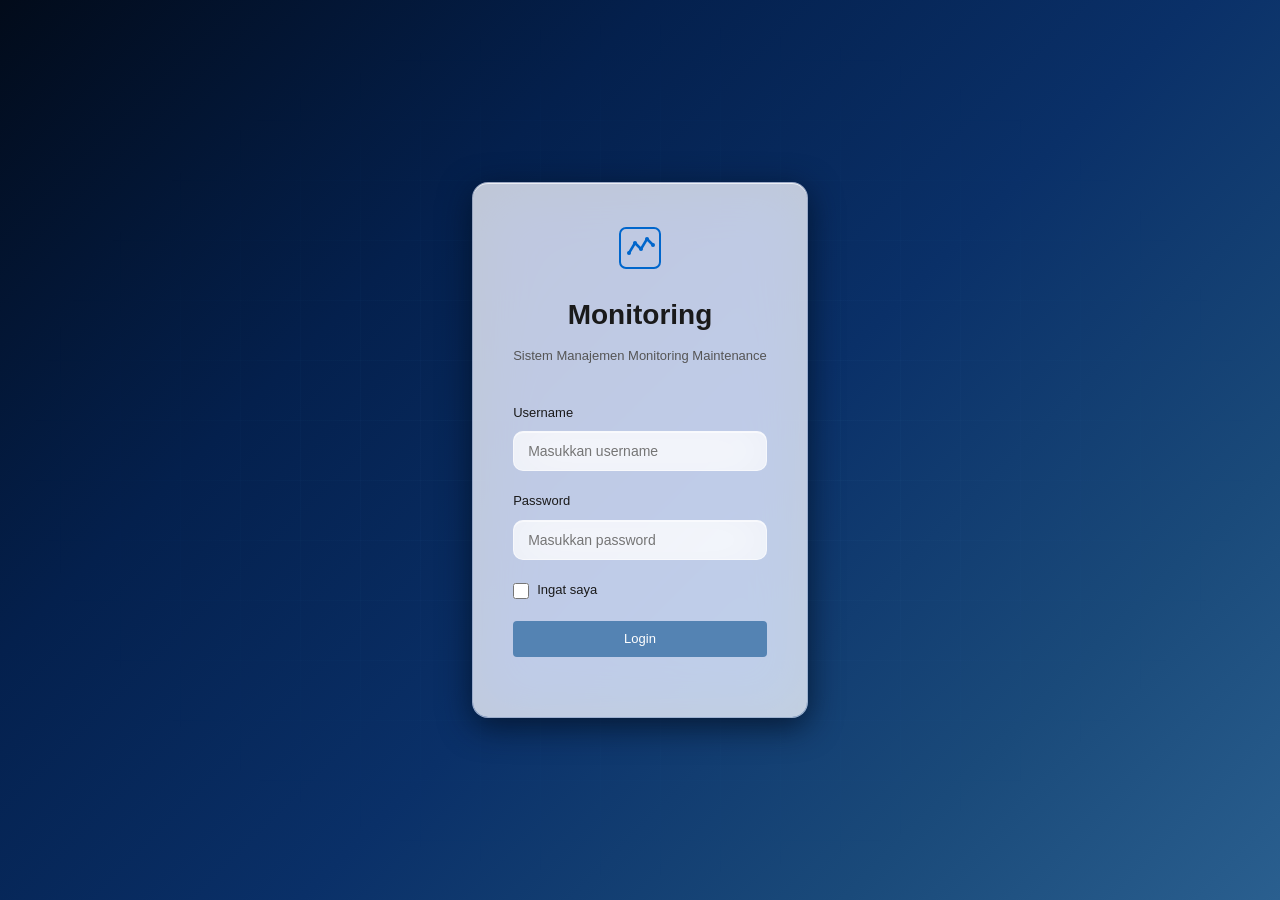
<file: index.html>
<!DOCTYPE html>
<html lang="id">
<head>
    <meta charset="UTF-8">
    <meta name="viewport" content="width=device-width, initial-scale=1.0">
    <title>Monitoring - Login</title>
    <link rel="stylesheet" href="styles.css">
</head>
<body class="login-page">
    <div class="login-background">
        <!-- Aurora blobs -->
        <div class="aurora aurora-1"></div>
        <div class="aurora aurora-2"></div>
        <div class="aurora aurora-3"></div>

        <!-- Floating geometric shapes - Left side -->
        <div class="geo geo-1"></div>
        <div class="geo geo-2"></div>
        <div class="geo geo-3"></div>
        <div class="geo geo-4"></div>
        <div class="geo geo-5"></div>
        <!-- Left extra -->
        <div class="geo geo-6"></div>
        <div class="geo geo-7"></div>
        <div class="geo geo-8"></div>
        <div class="geo geo-9"></div>
        <div class="geo geo-10"></div>
        <!-- Right side -->
        <div class="geo geo-11"></div>
        <div class="geo geo-12"></div>
        <div class="geo geo-13"></div>
        <div class="geo geo-14"></div>
        <div class="geo geo-15"></div>
        <div class="geo geo-16"></div>
        <div class="geo geo-17"></div>
        <div class="geo geo-18"></div>

        <!-- Grid overlay -->
        <div class="grid-overlay"></div>
    </div>

    <div class="login-container">
        <div class="login-box">
            <div class="login-header">
                <div class="logo">
                    <svg width="50" height="50" viewBox="0 0 50 50" fill="none" xmlns="http://www.w3.org/2000/svg">
                        <rect x="5" y="5" width="40" height="40" rx="6" stroke="#0066cc" stroke-width="2"/>
                        <polyline points="14,30 20,20 26,26 32,16 38,22" stroke="#0066cc" stroke-width="2.5" fill="none" stroke-linecap="round" stroke-linejoin="round"/>
                        <circle cx="14" cy="30" r="2" fill="#0066cc"/>
                        <circle cx="20" cy="20" r="2" fill="#0066cc"/>
                        <circle cx="26" cy="26" r="2" fill="#0066cc"/>
                        <circle cx="32" cy="16" r="2" fill="#0066cc"/>
                        <circle cx="38" cy="22" r="2" fill="#0066cc"/>
                    </svg>
                </div>
                <h1>Monitoring</h1>
                <p class="subtitle">Sistem Manajemen Monitoring Maintenance</p>
            </div>

            <form class="login-form">
                <div class="form-group">
                    <label for="username">Username</label>
                    <input type="text" id="username" name="username" placeholder="Masukkan username" required>
                </div>

                <div class="form-group">
                    <label for="password">Password</label>
                    <input type="password" id="password" name="password" placeholder="Masukkan password" required>
                </div>

                <div class="form-group checkbox">
                    <input type="checkbox" id="remember" name="remember">
                    <label for="remember">Ingat saya</label>
                </div>

                <button type="submit" class="btn btn-primary btn-block">Login</button>
            </form>
        </div>
    </div>

    <script src="script.js"></script>
</body>
</html>
</file>
<file: styles.css>
/* ==========================================
   Monitoring - Clean Inventory Management Style
   ========================================== */

* {
    margin: 0;
    padding: 0;
    box-sizing: border-box;
}

:root {
    /* Primary Colors - Blue Palette */
    --sidebar-bg: rgba(5, 38, 89, 0.5);
    --sidebar-hover: rgba(84, 131, 179, 0.6);
    --primary-accent: #5483B3;
    --secondary-accent: #7DA0CA;
    --warning-accent: #e74c3c;
    --info-accent: #C1E8FF;
    
    /* Text Colors */
    --text-dark: #1a1a1a;
    --text-gray: #555555;
    --text-light: #777777;
    --text-muted: #999999;
    
    /* Background Colors */
    --bg-primary: linear-gradient(135deg, #021024 0%, #052659 50%, #5483B3 100%);
    --bg-secondary: rgba(255, 255, 255, 0.55);
    --bg-tertiary: rgba(193, 232, 255, 0.45);
    
    /* Border & Shadows */
    --border-color: rgba(84, 131, 179, 0.3);
    --shadow-sm: 0 8px 32px 0 rgba(2, 16, 36, 0.37);
    --shadow-md: 0 8px 32px 0 rgba(2, 16, 36, 0.5);
    --shadow-lg: 0 8px 32px 0 rgba(2, 16, 36, 0.6);
    
    /* Status Colors */
    --success: #27ae60;
    --warning: #f39c12;
    --danger: #e74c3c;
    --info: #3498db;
    
    /* Glass Effect */
    --glass-blur: blur(20px);
}

html, body {
    height: 100%;
    font-family: -apple-system, BlinkMacSystemFont, 'Segoe UI', 'Roboto', 'Oxygen', 'Ubuntu', 'Cantarell', sans-serif;
    color: var(--text-dark);
    background: linear-gradient(135deg, #021024 0%, #052659 50%, #5483B3 100%);
    background-attachment: fixed;
    background-size: cover;
    line-height: 1.6;
    -webkit-font-smoothing: antialiased;
    -moz-osx-font-smoothing: grayscale;
}

html.is-zoomed,
html.is-zoomed body {
    overflow-x: auto;
}

/* ==========================================
   LOGIN PAGE
   ========================================== */

.login-page {
    display: flex;
    align-items: center;
    justify-content: center;
    min-height: 100vh;
    background: linear-gradient(135deg, #020b1a 0%, #04204d 30%, #0a3068 55%, #1a4a7a 80%, #2a5f8f 100%);
    position: relative;
    overflow: hidden;
}

.login-background {
    position: fixed;
    top: 0;
    left: 0;
    width: 100%;
    height: 100%;
    overflow: hidden;
    z-index: 0;
}

/* Aurora blobs - disabled for clean gradient */
.aurora {
    display: none;
}

/* Floating geometric shapes */
.geo {
    position: absolute;
    border: 1.5px solid rgba(140, 195, 245, 0.45);
    opacity: 0;
    animation: geoFloat 20s linear infinite;
}

.geo-1 {
    width: 30px;
    height: 30px;
    border-radius: 6px;
    top: 15%;
    left: 8%;
    animation-delay: 0s;
    animation-duration: 18s;
}

.geo-2 {
    width: 20px;
    height: 20px;
    border-radius: 50%;
    top: 40%;
    left: 3%;
    animation-delay: -4s;
    animation-duration: 22s;
}

.geo-3 {
    width: 14px;
    height: 14px;
    border-radius: 50%;
    top: 65%;
    left: 12%;
    animation-delay: -8s;
    animation-duration: 25s;
}

.geo-4 {
    width: 16px;
    height: 16px;
    border-radius: 50%;
    top: 80%;
    left: 6%;
    animation-delay: -12s;
    animation-duration: 20s;
}

.geo-5 {
    width: 24px;
    height: 24px;
    border-radius: 4px;
    top: 25%;
    left: 18%;
    transform: rotate(30deg);
    animation-delay: -2s;
    animation-duration: 16s;
}

.geo-6 {
    width: 10px;
    height: 10px;
    border-radius: 50%;
    top: 50%;
    left: 2%;
    animation-delay: -6s;
    animation-duration: 19s;
}

.geo-7 {
    width: 22px;
    height: 22px;
    border-radius: 5px;
    top: 8%;
    left: 5%;
    transform: rotate(15deg);
    animation-delay: -14s;
    animation-duration: 21s;
}

.geo-8 {
    width: 18px;
    height: 18px;
    border-radius: 50%;
    top: 90%;
    left: 15%;
    animation-delay: -1s;
    animation-duration: 17s;
}

.geo-9 {
    width: 12px;
    height: 12px;
    border-radius: 3px;
    top: 35%;
    left: 20%;
    transform: rotate(60deg);
    animation-delay: -10s;
    animation-duration: 23s;
}

.geo-10 {
    width: 26px;
    height: 26px;
    border-radius: 50%;
    top: 70%;
    left: 22%;
    animation-delay: -3s;
    animation-duration: 15s;
}

/* Right side particles */
.geo-11 {
    width: 28px;
    height: 28px;
    border-radius: 6px;
    top: 12%;
    right: 8%;
    left: auto;
    transform: rotate(45deg);
    animation-delay: -5s;
    animation-duration: 20s;
}

.geo-12 {
    width: 16px;
    height: 16px;
    border-radius: 50%;
    top: 35%;
    right: 4%;
    left: auto;
    animation-delay: -9s;
    animation-duration: 18s;
}

.geo-13 {
    width: 20px;
    height: 20px;
    border-radius: 4px;
    top: 55%;
    right: 12%;
    left: auto;
    transform: rotate(20deg);
    animation-delay: -7s;
    animation-duration: 24s;
}

.geo-14 {
    width: 12px;
    height: 12px;
    border-radius: 50%;
    top: 75%;
    right: 6%;
    left: auto;
    animation-delay: -11s;
    animation-duration: 19s;
}

.geo-15 {
    width: 32px;
    height: 32px;
    border-radius: 8px;
    top: 20%;
    right: 18%;
    left: auto;
    transform: rotate(35deg);
    animation-delay: 0s;
    animation-duration: 22s;
}

.geo-16 {
    width: 14px;
    height: 14px;
    border-radius: 50%;
    top: 88%;
    right: 10%;
    left: auto;
    animation-delay: -13s;
    animation-duration: 16s;
}

.geo-17 {
    width: 18px;
    height: 18px;
    border-radius: 3px;
    top: 45%;
    right: 20%;
    left: auto;
    transform: rotate(55deg);
    animation-delay: -6s;
    animation-duration: 21s;
}

.geo-18 {
    width: 24px;
    height: 24px;
    border-radius: 50%;
    top: 65%;
    right: 16%;
    left: auto;
    animation-delay: -2s;
    animation-duration: 17s;
}

@keyframes geoFloat {
    0% { opacity: 0; transform: translateY(30px) rotate(0deg); }
    10% { opacity: 0.7; }
    90% { opacity: 0.7; }
    100% { opacity: 0; transform: translateY(-30px) rotate(180deg); }
}

/* Subtle grid overlay */
.grid-overlay {
    position: absolute;
    inset: 0;
    background-image:
        linear-gradient(rgba(90, 160, 220, 0.04) 1px, transparent 1px),
        linear-gradient(90deg, rgba(90, 160, 220, 0.04) 1px, transparent 1px);
    background-size: 60px 60px;
    mask-image: radial-gradient(ellipse 70% 70% at 50% 50%, black 20%, transparent 70%);
    -webkit-mask-image: radial-gradient(ellipse 70% 70% at 50% 50%, black 20%, transparent 70%);
}

.login-container {
    position: relative;
    z-index: 1;
}

.login-box {
    background: rgba(255, 255, 255, 0.75);
    border-radius: 16px;
    box-shadow: 0 8px 32px 0 rgba(2, 16, 36, 0.8), inset 0 1px 0 rgba(255, 255, 255, 0.7);
    -webkit-backdrop-filter: blur(30px) saturate(200%);
    backdrop-filter: blur(30px) saturate(200%);
    -webkit-background-clip: padding-box;
    background-clip: padding-box;
    padding: 40px;
    width: 100%;
    max-width: 400px;
    border: 1.5px solid rgba(255, 255, 255, 0.6);
}

.login-header {
    text-align: center;
    margin-bottom: 36px;
}

.logo {
    margin-bottom: 20px;
    display: flex;
    justify-content: center;
}

.login-header h1 {
    color: var(--text-dark);
    font-size: 28px;
    font-weight: 600;
    margin-bottom: 8px;
}

.login-header .subtitle {
    color: var(--text-gray);
    font-size: 13px;
}

.login-form {
    margin-bottom: 20px;
}

.form-group {
    margin-bottom: 20px;
}

.form-group label {
    display: block;
    margin-bottom: 8px;
    font-weight: 500;
    color: var(--text-dark);
    font-size: 13px;
}

.form-group input[type="text"],
.form-group input[type="password"] {
    width: 100%;
    padding: 11px 14px;
    border: 1px solid rgba(255, 255, 255, 0.5);
    border-radius: 10px;
    font-size: 14px;
    transition: all 0.2s ease;
    background: rgba(255, 255, 255, 0.65);
    -webkit-backdrop-filter: blur(25px) saturate(180%);
    backdrop-filter: blur(25px) saturate(180%);
    box-shadow: inset 0 1px 0 rgba(255, 255, 255, 0.6);
}

.form-group input[type="text"]:focus,
.form-group input[type="password"]:focus {
    outline: none;
    border-color: var(--secondary-accent);
    box-shadow: 0 0 0 3px rgba(52, 152, 219, 0.1);
}

.form-group.checkbox {
    display: flex;
    align-items: center;
    margin-bottom: 20px;
}

.form-group.checkbox input[type="checkbox"] {
    width: 16px;
    height: 16px;
    margin-right: 8px;
    cursor: pointer;
}

.form-group.checkbox label {
    margin-bottom: 0;
    cursor: pointer;
    font-weight: 400;
}

.login-footer {
    text-align: center;
    color: var(--text-gray);
    font-size: 12px;
    margin-top: 16px;
}

.demo-users {
    background: var(--bg-tertiary);
    padding: 14px;
    border-radius: 4px;
    font-size: 12px;
    margin-top: 16px;
}

.demo-users h4 {
    margin-bottom: 8px;
    color: var(--text-dark);
    font-weight: 600;
}

.demo-users ul {
    list-style: none;
}

.demo-users li {
    margin-bottom: 4px;
    color: var(--text-gray);
}

/* ==========================================
   BUTTONS
   ========================================== */

.btn {
    display: inline-flex;
    align-items: center;
    justify-content: center;
    gap: 6px;
    padding: 10px 18px;
    border: none;
    border-radius: 4px;
    font-size: 13px;
    font-weight: 500;
    cursor: pointer;
    transition: all 0.2s ease;
    text-decoration: none;
    min-height: 36px;
}

.btn-primary {
    background: var(--primary-accent);
    color: white;
}

.btn-primary:hover {
    background: #229954;
    box-shadow: var(--shadow-md);
}

.btn-secondary {
    background: rgba(255, 255, 255, 0.55);
    color: var(--text-dark);
    border: 1px solid rgba(255, 255, 255, 0.5);
    -webkit-backdrop-filter: blur(20px) saturate(180%);
    backdrop-filter: blur(20px) saturate(180%);
}

.btn-secondary:hover {
    background: rgba(255, 255, 255, 0.75);
    border-color: rgba(255, 255, 255, 0.7);
}

.btn-block {
    width: 100%;
}

.btn-lg {
    padding: 12px 24px;
    font-size: 14px;
}

.btn-sm {
    padding: 8px 14px;
    font-size: 12px;
    min-height: 32px;
}

.btn-icon {
    width: 36px;
    height: 36px;
    padding: 0;
    border-radius: 10px;
    background: rgba(255, 255, 255, 0.35);
    color: white;
    font-size: 18px;
    border: 1px solid rgba(255, 255, 255, 0.5);
    display: flex;
    align-items: center;
    justify-content: center;
    cursor: pointer;
    transition: all 0.2s;
    -webkit-backdrop-filter: blur(20px) saturate(180%);
    backdrop-filter: blur(20px) saturate(180%);
    box-shadow: inset 0 1px 0 rgba(255, 255, 255, 0.4);
}

.btn-icon:hover {
    background: rgba(255, 255, 255, 0.4);
    border-color: rgba(255, 255, 255, 0.5);
}

.btn-icon-action {
    width: 32px;
    height: 32px;
    padding: 0;
    border: none;
    background: var(--bg-tertiary);
    color: var(--text-gray);
    border-radius: 4px;
    cursor: pointer;
    font-size: 14px;
    display: flex;
    align-items: center;
    justify-content: center;
    transition: all 0.2s ease;
    margin: 0 2px;
}

.btn-icon-action:hover {
    background: var(--secondary-accent);
    color: white;
}

/* Action buttons - Devices table */
.action-btns {
    display: flex;
    gap: 6px;
    flex-wrap: nowrap;
}

.btn-action {
    padding: 5px 12px;
    border: none;
    border-radius: 6px;
    font-size: 11px;
    font-weight: 600;
    cursor: pointer;
    transition: all 0.2s ease;
    white-space: nowrap;
}

.btn-action-detail {
    background: rgba(52, 152, 219, 0.12);
    color: var(--info);
    border: 1px solid rgba(52, 152, 219, 0.25);
}

.btn-action-detail:hover {
    background: var(--info);
    color: white;
}

.btn-action-qr {
    background: rgba(39, 174, 96, 0.12);
    color: var(--success);
    border: 1px solid rgba(39, 174, 96, 0.25);
}

.btn-action-qr:hover {
    background: var(--success);
    color: white;
}

.btn-action-edit {
    background: rgba(243, 156, 18, 0.12);
    color: var(--warning);
    border: 1px solid rgba(243, 156, 18, 0.25);
}

.btn-action-edit:hover {
    background: var(--warning);
    color: white;
}

.btn-icon-remove {
    width: 28px;
    height: 28px;
    padding: 0;
    border: none;
    background: rgba(231, 76, 60, 0.1);
    color: var(--danger);
    border-radius: 4px;
    cursor: pointer;
    font-size: 14px;
    display: flex;
    align-items: center;
    justify-content: center;
}

.btn-icon-remove:hover {
    background: rgba(231, 76, 60, 0.2);
}

.btn-logout {
    width: 100%;
    padding: 10px;
    background: rgba(231, 76, 60, 0.1);
    color: var(--danger);
    border: 1px solid rgba(231, 76, 60, 0.2);
    border-radius: 4px;
    cursor: pointer;
    font-size: 12px;
    font-weight: 500;
    transition: all 0.2s;
    margin-top: 12px;
}

.btn-logout:hover {
    background: rgba(231, 76, 60, 0.2);
}

.btn-link {
    background: none;
    border: none;
    color: var(--secondary-accent);
    cursor: pointer;
    text-decoration: underline;
    font-size: 12px;
    padding: 0;
}

.btn-link:hover {
    color: var(--info-accent);
}

/* Mobile Toggle - Base styling */
.mobile-toggle {
    display: none;
}

/* Desktop sidebar toggle button */
.sidebar-toggle-btn {
    display: flex;
    align-items: center;
    justify-content: center;
    width: 34px;
    height: 34px;
    background: rgba(255,255,255,0.12);
    border: 1px solid rgba(255,255,255,0.2);
    border-radius: 8px;
    cursor: pointer;
    color: #fff;
    transition: background 0.18s, transform 0.28s;
    flex-shrink: 0;
}
.sidebar-toggle-btn:hover {
    background: rgba(255,255,255,0.22);
}
.sidebar-toggle-btn svg {
    width: 18px;
    height: 18px;
    stroke: currentColor;
    transition: transform 0.28s ease;
}
.sidebar.collapsed ~ * .sidebar-toggle-btn svg,
.layout.sidebar-hidden .sidebar-toggle-btn svg {
    transform: scaleX(-1);
}

/* ==========================================
   LAYOUT
   ========================================== */

.layout {
    display: flex;
    height: 100vh;
    overflow: hidden;
}

.layout.is-zoomed {
    overflow: auto;
}

.sidebar {
    width: 260px;
    background: rgba(5, 38, 89, 0.65);
    color: white;
    display: flex;
    flex-direction: column;
    box-shadow: inset -1px 0 0 rgba(255, 255, 255, 0.2), 0 8px 32px 0 rgba(2, 16, 36, 0.8);
    overflow-y: auto;
    overflow-x: hidden;
    -webkit-backdrop-filter: blur(40px) saturate(180%);
    backdrop-filter: blur(40px) saturate(180%);
    border-right: 1.5px solid rgba(255, 255, 255, 0.3);
    background-clip: padding-box;
    transition: width 0.28s ease, border 0.28s ease, box-shadow 0.28s ease;
    flex-shrink: 0;
}

.sidebar.collapsed {
    width: 0;
    border-right: none;
    box-shadow: none;
    overflow: hidden;
}

.sidebar-header {
    padding: 24px 16px;
    border-bottom: 1px solid rgba(255, 255, 255, 0.1);
    display: flex;
    flex-direction: column;
    align-items: center;
    text-align: center;
}

.logo-mini {
    width: 44px;
    height: 44px;
    background: rgba(255, 255, 255, 0.1);
    border-radius: 6px;
    display: flex;
    align-items: center;
    justify-content: center;
    margin-bottom: 12px;
}

.sidebar-header h2 {
    font-size: 16px;
    font-weight: 600;
    margin-bottom: 0;
}

.sidebar-nav {
    flex: 1;
    padding: 12px 0;
}

.nav-item {
    display: flex;
    align-items: center;
    gap: 12px;
    padding: 12px 16px;
    color: rgba(255, 255, 255, 0.7);
    text-decoration: none;
    transition: all 0.2s ease;
    font-size: 13px;
    border-left: 3px solid transparent;
}

.nav-item:hover {
    background: var(--sidebar-hover);
    color: white;
}

.nav-item.active {
    background: var(--sidebar-hover);
    border-left-color: var(--primary-accent);
    color: white;
    font-weight: 600;
}

.nav-item .icon {
    font-size: 18px;
    min-width: 18px;
}

.nav-icon {
    width: 18px;
    height: 18px;
    min-width: 18px;
    stroke-linecap: round;
    stroke-linejoin: round;
}

.sidebar-footer {
    display: none;
}

.user-profile {
    display: flex;
    gap: 12px;
    margin-bottom: 12px;
}

.avatar {
    width: 40px;
    height: 40px;
    background: rgba(255, 255, 255, 0.2);
    border-radius: 50%;
    display: flex;
    align-items: center;
    justify-content: center;
    font-weight: 600;
    font-size: 16px;
    flex-shrink: 0;
}

.user-info p {
    margin: 2px 0;
    font-size: 12px;
}

.user-name {
    font-weight: 600;
    color: white;
}

.user-role {
    color: rgba(255, 255, 255, 0.7);
}

.main-content {
    flex: 1;
    min-width: 0;
    display: flex;
    flex-direction: column;
    overflow-y: auto;
    overflow-x: hidden;
}

.is-zoomed .main-content {
    overflow-x: auto;
}

.top-bar {
    background: rgba(255, 255, 255, 0.65);
    padding: 20px 32px;
    border-bottom: 1px solid rgba(255, 255, 255, 0.4);
    display: flex;
    justify-content: space-between;
    align-items: center;
    box-shadow: 0 4px 30px rgba(2, 16, 36, 0.5), inset 0 1px 0 rgba(255, 255, 255, 0.6);
    -webkit-backdrop-filter: blur(30px) saturate(180%);
    backdrop-filter: blur(30px) saturate(180%);
    background-clip: padding-box;
}

.header-left h1 {
    font-size: 24px;
    font-weight: 600;
    margin-bottom: 4px;
    color: var(--text-dark);
}

.breadcrumb {
    font-size: 12px;
    color: var(--text-gray);
}

.header-right {
    display: flex;
    align-items: center;
    gap: 12px;
}

/* Top-bar user profile */
.topbar-user {
    display: flex;
    align-items: center;
    gap: 10px;
    padding-left: 16px;
    border-left: 1px solid rgba(0, 0, 0, 0.1);
    margin-left: 4px;
}

.topbar-user .avatar {
    width: 36px;
    height: 36px;
    background: var(--primary-accent);
    color: white;
}

.topbar-user .user-info .user-name {
    color: var(--text-dark);
    font-size: 13px;
    font-weight: 600;
    line-height: 1.2;
}

.topbar-user .user-info .user-role {
    color: var(--text-gray);
    font-size: 11px;
    line-height: 1.2;
}

.topbar-user .btn-logout {
    padding: 6px 14px;
    font-size: 12px;
    background: rgba(231, 76, 60, 0.1);
    color: var(--danger);
    border: 1px solid rgba(231, 76, 60, 0.2);
    border-radius: 8px;
    cursor: pointer;
    transition: all 0.2s ease;
    white-space: nowrap;
}

.topbar-user .btn-logout:hover {
    background: var(--danger);
    color: white;
}

.search-box {
    padding: 10px 14px;
    border: 1px solid rgba(255, 255, 255, 0.5);
    border-radius: 10px;
    width: 240px;
    font-size: 13px;
    background: rgba(255, 255, 255, 0.65);
    transition: all 0.2s ease;
    -webkit-backdrop-filter: blur(25px) saturate(180%);
    backdrop-filter: blur(25px) saturate(180%);
    box-shadow: inset 0 1px 0 rgba(255, 255, 255, 0.6);
}

.search-box:focus {
    outline: none;
    border-color: var(--secondary-accent);
    box-shadow: 0 0 0 3px rgba(52, 152, 219, 0.1);
}

.content-wrapper {
    flex: 1;
    padding: 28px 32px;
    overflow-y: auto;
    overflow-x: hidden;
}

.is-zoomed .content-wrapper {
    overflow-x: auto;
}

/* ==========================================
   OVERVIEW CARDS
   ========================================== */

.stats-section {
    display: grid;
    grid-template-columns: repeat(auto-fit, minmax(200px, 1fr));
    gap: 20px;
    margin-bottom: 28px;
}

.stat-card {
    background: rgba(255, 255, 255, 0.85);
    border-radius: 12px;
    padding: 20px;
    box-shadow: 0 2px 16px 0 rgba(2, 16, 36, 0.1), inset 0 1px 0 rgba(255, 255, 255, 0.9);
    border: 1px solid rgba(84, 131, 179, 0.2);
    transition: all 0.2s ease;
    -webkit-backdrop-filter: blur(30px) saturate(180%);
    backdrop-filter: blur(30px) saturate(180%);
    background-clip: padding-box;
}

.stat-card:hover {
    background: rgba(255, 255, 255, 0.75);
    box-shadow: 0 8px 32px 0 rgba(2, 16, 36, 0.7), inset 0 1px 0 rgba(255, 255, 255, 0.7);
}

.stat-icon {
    width: 44px;
    height: 44px;
    border-radius: 6px;
    display: flex;
    align-items: center;
    justify-content: center;
    font-size: 22px;
    margin-bottom: 12px;
}

.stat-icon.success {
    background: rgba(39, 174, 96, 0.1);
}

.stat-icon.warning {
    background: rgba(243, 156, 18, 0.1);
}

.stat-icon.danger {
    background: rgba(231, 76, 60, 0.1);
}

.stat-icon.info {
    background: rgba(52, 152, 219, 0.1);
}

.stat-label {
    font-size: 12px;
    color: var(--text-gray);
    text-transform: uppercase;
    letter-spacing: 0.3px;
    font-weight: 600;
    margin-bottom: 6px;
}

.stat-value {
    font-size: 24px;
    font-weight: 600;
    color: var(--text-dark);
}

.stat-change {
    font-size: 11px;
    color: var(--text-gray);
    margin-top: 8px;
}

/* ==========================================
   CHARTS SECTION
   ========================================== */

.charts-section {
    display: grid;
    grid-template-columns: 1fr 2fr;
    gap: 20px;
    margin-bottom: 28px;
}

.charts-section.charts-equal {
    grid-template-columns: 1fr 1fr;
}

.charts-section.charts-equal .chart-container {
    grid-column: auto;
}

.charts-section.charts-equal .chart-wrapper {
    height: 350px;
}

.chart-container {
    background: rgba(255, 255, 255, 0.85);
    border-radius: 16px;
    padding: 20px;
    box-shadow: 0 2px 16px 0 rgba(2, 16, 36, 0.1), inset 0 1px 0 rgba(255, 255, 255, 0.9);
    border: 1px solid rgba(84, 131, 179, 0.2);
    -webkit-backdrop-filter: blur(20px) saturate(150%);
    backdrop-filter: blur(30px) saturate(180%);
    background-clip: padding-box;
    min-width: 0;
    overflow: hidden;
}

.chart-container.wide {
    grid-column: 1 / -1;
}

.chart-container h3 {
    font-size: 14px;
    font-weight: 600;
    color: var(--text-dark);
    margin-bottom: 20px;
}

.chart-header {
    display: flex;
    justify-content: space-between;
    align-items: center;
    margin-bottom: 20px;
    flex-wrap: wrap;
    gap: 10px;
}

.chart-header h3 {
    margin-bottom: 0;
    margin: 0;
}

/* Download button dropdown */
.chart-download {
    position: relative;
    margin-left: auto;
}
.btn-download {
    background: rgba(255,255,255,0.7);
    border: 1px solid #ddd;
    border-radius: 6px;
    padding: 4px 10px;
    cursor: pointer;
    font-size: 14px;
    line-height: 1;
    transition: background 0.2s;
}
.btn-download:hover {
    background: rgba(255,255,255,1);
    border-color: #bbb;
}
.dl-menu {
    display: none;
    position: absolute;
    right: 0;
    top: 100%;
    margin-top: 4px;
    background: #fff;
    border: 1px solid #ddd;
    border-radius: 8px;
    box-shadow: 0 4px 12px rgba(0,0,0,0.12);
    z-index: 50;
    min-width: 80px;
    overflow: hidden;
}
.dl-menu.show {
    display: block;
}
.dl-menu a {
    display: block;
    padding: 8px 16px;
    font-size: 13px;
    color: #333;
    cursor: pointer;
    text-decoration: none;
    transition: background 0.15s;
}
.dl-menu a:hover {
    background: #f0f4ff;
}

.chart-actions {
    display: flex;
    gap: 8px;
    flex-wrap: wrap;
}

.chart-wrapper {
    position: relative;
    height: 280px;
    width: 100%;
    min-width: 0;
    overflow: hidden;
}

.month-selector {
    display: grid;
    grid-template-columns: repeat(auto-fit, minmax(120px, 1fr));
    gap: 12px;
    margin-bottom: 20px;
}

.month-btn {
    padding: 12px 16px;
    background: rgba(255, 255, 255, 0.85);
    border: 1px solid rgba(84, 131, 179, 0.2);
    border-radius: 8px;
    cursor: pointer;
    font-weight: 600;
    color: var(--text-dark);
    transition: all 0.2s ease;
    font-size: 13px;
}

.month-btn:hover {
    background: #5483B3;
    color: white;
    transform: translateY(-2px);
    box-shadow: 0 4px 12px rgba(84, 131, 179, 0.3);
}



.year-selector {
    display: flex;
    flex-wrap: wrap;
    gap: 12px;
    margin-bottom: 20px;
    align-items: center;
}

.year-btn {
    padding: 12px 16px;
    background: rgba(255, 255, 255, 0.85);
    border: 1px solid rgba(84, 131, 179, 0.2);
    border-radius: 8px;
    cursor: pointer;
    font-weight: 600;
    color: var(--text-dark);
    transition: all 0.2s ease;
    font-size: 13px;
}

.year-btn:hover {
    background: #5483B3;
    color: white;
    transform: translateY(-2px);
    box-shadow: 0 4px 12px rgba(84, 131, 179, 0.3);
}

/* View Type Selector */
.view-type-selector {
    display: flex;
    flex-wrap: wrap;
    gap: 12px;
    margin-bottom: 20px;
    align-items: center;
}

.view-type-btn {
    padding: 12px 20px;
    background: rgba(255, 255, 255, 0.7);
    border: 2px solid rgba(84, 131, 179, 0.3);
    border-radius: 8px;
    cursor: pointer;
    font-weight: 600;
    color: var(--text-dark);
    transition: all 0.3s ease;
    font-size: 14px;
}

.view-type-btn:hover {
    background: rgba(84, 131, 179, 0.2);
    border-color: #5483B3;
}

.view-type-btn.active {
    background: #2196F3;
    color: white;
    border-color: #2196F3;
    box-shadow: 0 4px 12px rgba(33, 150, 243, 0.4);
}

/* ==========================================
   TABLE STYLES
   ========================================== */

.table-section {
    background: rgba(255, 255, 255, 0.85);
    border-radius: 16px;
    padding: 20px;
    box-shadow: 0 4px 16px 0 rgba(2, 16, 36, 0.1);
    border: 1px solid rgba(84, 131, 179, 0.2);
    -webkit-backdrop-filter: blur(20px) saturate(150%);
    backdrop-filter: blur(30px) saturate(180%);
    background-clip: padding-box;
    overflow: hidden;
}

.section-header {
    display: flex;
    justify-content: space-between;
    align-items: center;
    margin-bottom: 16px;
}

.section-header h3 {
    font-size: 14px;
    font-weight: 600;
    color: var(--text-dark);
}

.table-responsive {
    overflow-x: auto;
}

.data-table {
    width: 100%;
    border-collapse: collapse;
}

.data-table thead {
    background: rgba(248, 249, 250, 0.6);
}

.data-table th {
    padding: 12px 14px;
    text-align: left;
    font-weight: 600;
    font-size: 12px;
    color: var(--text-dark);
    border-bottom: 1px solid rgba(255, 255, 255, 0.2);
    text-transform: uppercase;
    letter-spacing: 0.3px;
}

.data-table td {
    padding: 14px;
    border-bottom: 1px solid rgba(255, 255, 255, 0.2);
    font-size: 13px;
    color: var(--text-dark);
}

.data-table tbody tr:hover {
    background: var(--bg-tertiary);
}

/* ==========================================
   HISTORY TABLE GRID
   ========================================== */

.history-tables-grid {
    display: grid;
    grid-template-columns: 1fr 1fr;
    gap: 20px;
}

.history-table-card .section-header {
    margin-bottom: 20px;
}

.section-header-left {
    display: flex;
    align-items: center;
    gap: 12px;
}

.section-icon {
    width: 40px;
    height: 40px;
    border-radius: 10px;
    display: flex;
    align-items: center;
    justify-content: center;
    font-size: 18px;
    flex-shrink: 0;
}

.section-subtitle {
    font-size: 12px;
    color: var(--text-gray);
    margin-top: 2px;
}

.styled-history-table th {
    text-align: center;
}

.styled-history-table th:first-child {
    text-align: left;
    width: 60px;
}

.styled-history-table td {
    text-align: center;
    font-variant-numeric: tabular-nums;
}

.styled-history-table td:first-child {
    text-align: left;
}

.diff-cell {
    font-weight: 600;
}

.diff-positive {
    color: #e67e22;
}

.diff-negative {
    color: #e74c3c;
}

.diff-zero {
    color: #27ae60;
}

.status-badge {
    display: inline-block;
    padding: 3px 10px;
    border-radius: 20px;
    font-size: 11px;
    font-weight: 600;
    letter-spacing: 0.2px;
}

.badge-match {
    background: rgba(39, 174, 96, 0.12);
    color: #27ae60;
}

.badge-over {
    background: rgba(230, 126, 34, 0.12);
    color: #e67e22;
}

.badge-under {
    background: rgba(231, 76, 60, 0.12);
    color: #e74c3c;
}

.table-summary-row {
    background: rgba(84, 131, 179, 0.08);
}

.table-summary-row td {
    border-top: 2px solid rgba(84, 131, 179, 0.2);
    border-bottom: none;
    padding-top: 12px;
    padding-bottom: 12px;
}

/* ==========================================
   BADGES
   ========================================== */

.badge {
    display: inline-block;
    padding: 5px 12px;
    border-radius: 4px;
    font-size: 11px;
    font-weight: 600;
    text-transform: uppercase;
    letter-spacing: 0.2px;
}

.badge-success {
    background: rgba(39, 174, 96, 0.1);
    color: var(--success);
}

.badge-warning {
    background: rgba(243, 156, 18, 0.1);
    color: var(--warning);
}

.badge-danger {
    background: rgba(231, 76, 60, 0.1);
    color: var(--danger);
}

.badge-info {
    background: rgba(52, 152, 219, 0.1);
    color: var(--info);
}

/* ==========================================
   HISTORY SMART COMPONENTS
   ========================================== */

/* Insight Banner */
.insight-banner {
    display: flex;
    align-items: center;
    gap: 12px;
    padding: 14px 20px;
    border-radius: 12px;
    font-size: 13.5px;
    line-height: 1.5;
    margin-bottom: 20px;
    border: 1.5px solid;
    box-shadow: 0 2px 12px rgba(0, 0, 0, 0.06);
    font-weight: 500;
}

.insight-banner .insight-icon {
    font-size: 20px;
    flex-shrink: 0;
}

.insight-over {
    background: #eafaf1;
    border-color: #a9dfbf;
    color: #1e8449;
}

.insight-under {
    background: #fdedec;
    border-color: #f5b7b1;
    color: #c0392b;
}

.insight-match {
    background: #ebf5fb;
    border-color: #aed6f1;
    color: #1565c0;
}

.insight-empty {
    background: #f4f6f7;
    border-color: #d5dbdb;
    color: #7f8c8d;
}

/* KPI Row */
.kpi-row {
    display: grid;
    grid-template-columns: repeat(4, 1fr);
    gap: 16px;
    margin-bottom: 24px;
}

.kpi-card {
    background: #ffffff;
    border-radius: 14px;
    padding: 22px;
    box-shadow: 0 4px 20px rgba(0, 0, 0, 0.12), 0 1px 4px rgba(0, 0, 0, 0.08);
    border: 1.5px solid rgba(84, 131, 179, 0.22);
    transition: box-shadow 0.2s, transform 0.2s;
}

.kpi-card:hover {
    box-shadow: 0 8px 32px rgba(0, 0, 0, 0.16);
    transform: translateY(-2px);
}

.kpi-primary {
    background: linear-gradient(135deg, #eef6ff, #e8f0fe);
    border-color: rgba(33, 150, 243, 0.35);
}

.kpi-header {
    display: flex;
    justify-content: space-between;
    align-items: center;
    margin-bottom: 10px;
}

.kpi-label {
    font-size: 12.5px;
    font-weight: 700;
    color: var(--text-dark);
    text-transform: uppercase;
    letter-spacing: 0.5px;
    opacity: 0.7;
}

.kpi-badge {
    font-size: 11px;
    padding: 3px 10px;
    border-radius: 20px;
    font-weight: 600;
}

.kpi-badge-green {
    background: rgba(39, 174, 96, 0.12);
    color: #27ae60;
}

.kpi-badge-orange {
    background: rgba(243, 156, 18, 0.12);
    color: #e67e22;
}

.kpi-badge-red {
    background: rgba(231, 76, 60, 0.12);
    color: #e74c3c;
}

.kpi-value {
    font-size: 30px;
    font-weight: 800;
    color: var(--text-dark);
    margin-bottom: 8px;
    font-variant-numeric: tabular-nums;
    letter-spacing: -0.5px;
}

.kpi-green { color: #27ae60; }
.kpi-red { color: #e74c3c; }

.kpi-trend {
    display: flex;
    align-items: center;
    gap: 10px;
}

.kpi-trend .kpi-value {
    font-size: 26px;
    margin-bottom: 0;
}

.kpi-progress {
    height: 8px;
    background: rgba(0, 0, 0, 0.08);
    border-radius: 8px;
    overflow: hidden;
    margin-bottom: 10px;
}

.kpi-progress-bar {
    height: 100%;
    border-radius: 6px;
    transition: width 0.6s ease;
}

.kpi-bar-green { background: linear-gradient(90deg, #27ae60, #2ecc71); }
.kpi-bar-orange { background: linear-gradient(90deg, #e67e22, #f39c12); }
.kpi-bar-red { background: linear-gradient(90deg, #c0392b, #e74c3c); }

.kpi-sub {
    font-size: 12.5px;
    color: var(--text-dark);
    opacity: 0.55;
    margin-top: 4px;
    font-weight: 500;
}

/* Chart Export Dropdown */
.chart-export-dropdown {
    position: relative;
    display: inline-block;
}

.btn-export-toggle {
    background: rgba(255, 255, 255, 0.75);
    border: 1px solid rgba(84, 131, 179, 0.2);
    border-radius: 8px;
    padding: 6px 14px;
    font-size: 12px;
    font-family: inherit;
    cursor: pointer;
    color: var(--text-gray);
    transition: all 0.2s;
    display: flex;
    align-items: center;
    gap: 6px;
}

.btn-export-toggle:hover {
    background: rgba(255, 255, 255, 0.95);
    border-color: var(--secondary-accent);
    color: var(--text-dark);
}

.export-menu {
    display: none;
    position: absolute;
    right: 0;
    top: calc(100% + 4px);
    background: rgba(255, 255, 255, 0.98);
    border-radius: 10px;
    box-shadow: 0 8px 30px rgba(0, 0, 0, 0.12);
    border: 1px solid rgba(84, 131, 179, 0.15);
    z-index: 100;
    min-width: 120px;
    overflow: hidden;
}

.export-menu.open {
    display: block;
}

.export-menu a {
    display: block;
    padding: 10px 16px;
    font-size: 13px;
    color: var(--text-dark);
    text-decoration: none;
    transition: background 0.15s;
    cursor: pointer;
}

.export-menu a:hover {
    background: rgba(84, 131, 179, 0.08);
}

/* Anomaly Bar */
.anomaly-bar {
    display: flex;
    align-items: center;
    gap: 10px;
    padding: 14px 20px;
    background: #fff5f5;
    border: 1.5px solid #f5c6cb;
    border-radius: 12px;
    margin-bottom: 20px;
    font-size: 13.5px;
    color: #a71d2a;
    box-shadow: 0 2px 12px rgba(231, 76, 60, 0.1);
}

.anomaly-icon {
    font-size: 18px;
    flex-shrink: 0;
}

.anomaly-text {
    flex: 1;
    line-height: 1.4;
}

/* Forecast Card */
.forecast-card {
    background: linear-gradient(135deg, #faf5ff, #f3ecff);
    border: 1.5px solid rgba(156, 39, 176, 0.25);
    border-radius: 14px;
    padding: 24px 28px;
    margin-bottom: 20px;
    box-shadow: 0 4px 20px rgba(103, 58, 183, 0.1), 0 1px 4px rgba(0, 0, 0, 0.06);
}

.forecast-header {
    display: flex;
    align-items: center;
    gap: 10px;
    font-size: 15px;
    font-weight: 700;
    color: #4a148c;
    margin-bottom: 18px;
    padding-bottom: 12px;
    border-bottom: 1.5px solid rgba(156, 39, 176, 0.15);
}

.forecast-body {
    display: flex;
    gap: 0;
    flex-wrap: wrap;
}

.forecast-item {
    display: flex;
    flex-direction: column;
    gap: 4px;
    flex: 1;
    min-width: 140px;
    padding: 8px 20px;
    border-right: 1.5px solid rgba(156, 39, 176, 0.15);
}

.forecast-item:first-child {
    padding-left: 0;
}

.forecast-item:last-child {
    border-right: none;
    padding-right: 0;
}

.forecast-label {
    font-size: 11.5px;
    color: #5e358b;
    text-transform: uppercase;
    letter-spacing: 0.4px;
    font-weight: 600;
}

.forecast-value {
    font-size: 24px;
    font-weight: 800;
    color: #6a1b9a;
    font-variant-numeric: tabular-nums;
    letter-spacing: -0.3px;
}

/* Charts equal sizing */
.charts-equal {
    display: grid;
    grid-template-columns: 1fr 1fr;
    gap: 20px;
}

.charts-equal .chart-section {
    margin-bottom: 0;
}

/* ==========================================
   FORM STYLES — MAINTENANCE (MODERN)
   ========================================== */

/* Step Indicator */
.form-steps {
    display: flex;
    align-items: center;
    gap: 0;
    margin-bottom: 28px;
    padding: 0 4px;
}
.step {
    display: flex;
    flex-direction: column;
    align-items: center;
    gap: 6px;
    flex-shrink: 0;
}
.step-circle {
    width: 40px;
    height: 40px;
    border-radius: 50%;
    background: rgba(255,255,255,0.5);
    border: 2px solid rgba(84,131,179,0.25);
    display: flex;
    align-items: center;
    justify-content: center;
    transition: all 0.3s;
}
.step-circle svg {
    width: 18px;
    height: 18px;
    stroke: #aaa;
    transition: stroke 0.3s;
}
.step span {
    font-size: 11px;
    color: #aaa;
    font-weight: 500;
    white-space: nowrap;
}
.step.active .step-circle {
    background: linear-gradient(135deg, #4facfe, #00f2fe);
    border-color: transparent;
    box-shadow: 0 4px 12px rgba(79,172,254,0.35);
}
.step.active .step-circle svg { stroke: #fff; }
.step.active span { color: var(--text-dark); }
.step-line {
    flex: 1;
    height: 2px;
    background: rgba(84,131,179,0.15);
    margin-bottom: 24px;
}

/* Form Card */
.form-card {
    background: rgba(255,255,255,0.85);
    border-radius: 20px;
    padding: 24px;
    box-shadow: 0 4px 20px rgba(2,16,36,0.08), inset 0 1px 0 rgba(255,255,255,0.9);
    border: 1px solid rgba(255,255,255,0.7);
    backdrop-filter: blur(20px) saturate(160%);
    -webkit-backdrop-filter: blur(20px) saturate(160%);
    margin-bottom: 16px;
}

/* Card Header */
.form-card-header {
    display: flex;
    align-items: center;
    gap: 14px;
    margin-bottom: 22px;
    padding-bottom: 18px;
    border-bottom: 1px solid rgba(0,0,0,0.06);
}
.form-card-icon {
    width: 44px;
    height: 44px;
    border-radius: 12px;
    display: flex;
    align-items: center;
    justify-content: center;
    flex-shrink: 0;
    box-shadow: 0 4px 12px rgba(0,0,0,0.15);
}
.form-card-icon svg {
    width: 22px;
    height: 22px;
    stroke: #fff;
}
.form-card-header h3 {
    margin: 0 0 3px 0;
    font-size: 15px;
    font-weight: 700;
    color: var(--text-dark);
}
.form-card-header p {
    margin: 0;
    font-size: 12px;
    color: var(--text-gray);
}

/* Input Field Group */
.input-field-group {
    margin-bottom: 18px;
}
.input-field-group:last-child { margin-bottom: 0; }
.input-field-group label {
    display: block;
    font-size: 12.5px;
    font-weight: 600;
    color: var(--text-dark);
    margin-bottom: 7px;
    letter-spacing: 0.01em;
}
.req { color: #e74c3c; margin-left: 2px; }

/* Input with icon */
.input-with-icon {
    position: relative;
}
.input-icon {
    position: absolute;
    left: 12px;
    top: 50%;
    transform: translateY(-50%);
    width: 15px;
    height: 15px;
    stroke: #aab;
    pointer-events: none;
    flex-shrink: 0;
}
.input-with-icon input,
.input-with-icon select {
    width: 100%;
    box-sizing: border-box;
    padding: 10px 12px 10px 36px;
    border: 1.5px solid rgba(200,210,230,0.7);
    border-radius: 12px;
    font-size: 13px;
    font-family: inherit;
    background: rgba(255,255,255,0.75);
    color: var(--text-dark);
    transition: border-color 0.2s, box-shadow 0.2s;
    backdrop-filter: blur(10px);
    -webkit-backdrop-filter: blur(10px);
    appearance: none;
    -webkit-appearance: none;
}
.input-with-icon select {
    background-image: url("data:image/svg+xml,%3Csvg xmlns='http://www.w3.org/2000/svg' width='12' height='12' viewBox='0 0 24 24' fill='none' stroke='%23aab' stroke-width='2'%3E%3Cpolyline points='6 9 12 15 18 9'/%3E%3C/svg%3E");
    background-repeat: no-repeat;
    background-position: right 12px center;
    padding-right: 32px;
}
.input-with-icon input:focus,
.input-with-icon select:focus {
    outline: none;
    border-color: #4facfe;
    box-shadow: 0 0 0 3px rgba(79,172,254,0.15);
    background: rgba(255,255,255,0.95);
}

.form-textarea {
    width: 100%;
    box-sizing: border-box;
    padding: 12px 14px;
    border: 1.5px solid rgba(200,210,230,0.7);
    border-radius: 12px;
    font-size: 13px;
    font-family: inherit;
    background: rgba(255,255,255,0.75);
    color: var(--text-dark);
    resize: vertical;
    min-height: 100px;
    transition: border-color 0.2s, box-shadow 0.2s;
}
.form-textarea:focus {
    outline: none;
    border-color: #4facfe;
    box-shadow: 0 0 0 3px rgba(79,172,254,0.15);
}

/* Two-column row */
.form-row-2 {
    display: grid;
    grid-template-columns: 1fr 1fr;
    gap: 16px;
}

/* Divider */
.input-divider {
    display: flex;
    align-items: center;
    gap: 12px;
    margin: 18px 0;
    color: var(--text-gray);
    font-size: 12px;
}
.input-divider::before,
.input-divider::after {
    content: '';
    flex: 1;
    height: 1px;
    background: rgba(0,0,0,0.08);
}

/* QR Scan zone */
.qr-scan-zone { display: flex; flex-direction: column; gap: 12px; }

.btn-qr-scan {
    display: flex;
    align-items: center;
    gap: 14px;
    width: 100%;
    padding: 14px 16px;
    background: linear-gradient(135deg, rgba(79,172,254,0.1), rgba(0,242,254,0.08));
    border: 1.5px dashed rgba(79,172,254,0.5);
    border-radius: 14px;
    cursor: pointer;
    transition: all 0.2s;
    text-align: left;
}
.btn-qr-scan:hover {
    background: linear-gradient(135deg, rgba(79,172,254,0.18), rgba(0,242,254,0.14));
    border-color: #4facfe;
}
.qr-icon-wrap {
    width: 44px;
    height: 44px;
    background: linear-gradient(135deg, #4facfe, #00f2fe);
    border-radius: 12px;
    display: flex;
    align-items: center;
    justify-content: center;
    flex-shrink: 0;
    box-shadow: 0 4px 10px rgba(79,172,254,0.35);
}
.qr-icon-wrap svg { width: 22px; height: 22px; stroke: #fff; }
.btn-qr-scan strong { display: block; font-size: 13px; color: var(--text-dark); }
.btn-qr-scan span { font-size: 11.5px; color: var(--text-gray); }
.btn-qr-arrow { margin-left: auto; }
.btn-qr-arrow svg { width: 16px; height: 16px; stroke: #aab; }

.qr-preview-card {
    display: flex;
    align-items: center;
    gap: 14px;
    padding: 12px 14px;
    background: rgba(39,174,96,0.06);
    border: 1px solid rgba(39,174,96,0.2);
    border-radius: 12px;
}
.qr-preview-card img {
    width: 60px;
    height: 60px;
    object-fit: cover;
    border-radius: 8px;
}
.qr-preview-info { display: flex; flex-direction: column; gap: 6px; }
.badge-success {
    font-size: 11px;
    font-weight: 600;
    color: #27ae60;
    background: rgba(39,174,96,0.12);
    padding: 2px 8px;
    border-radius: 20px;
    display: inline-block;
}
.btn-link-sm {
    font-size: 11px;
    color: var(--secondary-accent);
    background: none;
    border: none;
    cursor: pointer;
    padding: 0;
    text-decoration: underline;
}

/* Upload drop zone */
.upload-drop-zone {
    display: flex;
    flex-direction: column;
    align-items: center;
    justify-content: center;
    padding: 32px 20px;
    background: rgba(255,255,255,0.5);
    border: 2px dashed rgba(150,170,200,0.4);
    border-radius: 16px;
    cursor: pointer;
    transition: all 0.2s;
    position: relative;
}
.upload-drop-zone input[type="file"] {
    position: absolute;
    width: 0; height: 0; opacity: 0;
}
.upload-drop-zone:hover,
.upload-drop-zone.drag-over {
    border-color: #4facfe;
    background: rgba(79,172,254,0.07);
}
.upload-drop-content { text-align: center; pointer-events: none; }
.upload-drop-icon {
    width: 52px;
    height: 52px;
    background: linear-gradient(135deg, rgba(79,172,254,0.15), rgba(0,242,254,0.1));
    border-radius: 14px;
    display: flex; align-items: center; justify-content: center;
    margin: 0 auto 14px;
}
.upload-drop-icon svg { width: 26px; height: 26px; stroke: #4facfe; }
.upload-drop-content p { font-size: 13px; color: var(--text-dark); margin: 0 0 4px; }
.upload-drop-content strong { color: #4facfe; }
.upload-drop-content small { font-size: 11.5px; color: var(--text-gray); }

.photo-preview-modern {
    display: flex;
    align-items: center;
    justify-content: center;
    position: relative;
    margin-top: 12px;
}
.photo-preview-modern img {
    max-width: 100%;
    max-height: 220px;
    border-radius: 14px;
    object-fit: cover;
    box-shadow: 0 4px 16px rgba(0,0,0,0.12);
}
.btn-remove-photo {
    position: absolute;
    top: 8px;
    right: 8px;
    width: 30px;
    height: 30px;
    background: rgba(0,0,0,0.55);
    backdrop-filter: blur(6px);
    border: none;
    border-radius: 50%;
    cursor: pointer;
    display: flex; align-items: center; justify-content: center;
    transition: background 0.2s;
}
.btn-remove-photo:hover { background: #e74c3c; }
.btn-remove-photo svg { width: 14px; height: 14px; stroke: #fff; }

/* Parts List */
.parts-list {
    display: flex;
    flex-direction: column;
    gap: 10px;
    margin-bottom: 14px;
}
.part-item {
    display: grid;
    grid-template-columns: 1fr 90px 38px;
    gap: 10px;
    align-items: center;
}
.part-name,
.part-qty {
    padding: 10px 12px;
    border: 1.5px solid rgba(200,210,230,0.7);
    border-radius: 10px;
    font-size: 13px;
    font-family: inherit;
    background: rgba(255,255,255,0.75);
    color: var(--text-dark);
    box-sizing: border-box;
    width: 100%;
    transition: border-color 0.2s;
}
.part-name:focus, .part-qty:focus {
    outline: none;
    border-color: #4facfe;
    box-shadow: 0 0 0 3px rgba(79,172,254,0.15);
}
.part-item .input-with-icon input { width: 100%; }
.btn-icon-remove {
    width: 38px;
    height: 38px;
    background: rgba(231,76,60,0.08);
    border: 1px solid rgba(231,76,60,0.2);
    border-radius: 10px;
    cursor: pointer;
    display: flex; align-items: center; justify-content: center;
    transition: all 0.2s;
    flex-shrink: 0;
}
.btn-icon-remove:hover { background: #e74c3c; border-color: #e74c3c; }
.btn-icon-remove svg { width: 15px; height: 15px; stroke: #e74c3c; transition: stroke 0.2s; }
.btn-icon-remove:hover svg { stroke: #fff; }

.btn-add-part {
    display: flex;
    align-items: center;
    gap: 8px;
    padding: 9px 16px;
    background: rgba(79,172,254,0.08);
    border: 1.5px dashed rgba(79,172,254,0.4);
    border-radius: 10px;
    color: #4facfe;
    font-size: 13px;
    font-weight: 500;
    cursor: pointer;
    transition: all 0.2s;
    width: 100%;
    justify-content: center;
    font-family: inherit;
}
.btn-add-part:hover { background: rgba(79,172,254,0.14); border-color: #4facfe; }
.btn-add-part svg { width: 16px; height: 16px; stroke: #4facfe; }

/* Submit Area */
.form-submit-area {
    display: flex;
    justify-content: flex-end;
    gap: 12px;
    margin-top: 8px;
    padding-top: 4px;
}
.btn-form-primary {
    display: flex;
    align-items: center;
    gap: 8px;
    padding: 12px 26px;
    background: linear-gradient(135deg, #4facfe, #00c6fb);
    color: #fff;
    font-size: 14px;
    font-weight: 600;
    border: none;
    border-radius: 12px;
    cursor: pointer;
    box-shadow: 0 4px 14px rgba(79,172,254,0.4);
    transition: all 0.2s;
    font-family: inherit;
}
.btn-form-primary:hover { transform: translateY(-1px); box-shadow: 0 6px 18px rgba(79,172,254,0.5); }
.btn-form-primary svg { width: 16px; height: 16px; stroke: #fff; }
.btn-form-secondary {
    display: flex;
    align-items: center;
    gap: 8px;
    padding: 12px 20px;
    background: rgba(255,255,255,0.7);
    color: var(--text-dark);
    font-size: 13.5px;
    font-weight: 500;
    border: 1.5px solid rgba(200,210,230,0.8);
    border-radius: 12px;
    cursor: pointer;
    transition: all 0.2s;
    font-family: inherit;
}
.btn-form-secondary:hover { background: rgba(255,255,255,0.95); border-color: #bbb; }
.btn-form-secondary svg { width: 15px; height: 15px; stroke: currentColor; }

/* Success Banner */
.success-banner {
    display: flex;
    align-items: center;
    gap: 18px;
    padding: 24px 28px;
    background: rgba(39,174,96,0.08);
    border: 1.5px solid rgba(39,174,96,0.25);
    border-radius: 20px;
    backdrop-filter: blur(16px);
}
.success-icon {
    width: 52px;
    height: 52px;
    background: linear-gradient(135deg, #43e97b, #38f9d7);
    border-radius: 50%;
    display: flex; align-items: center; justify-content: center;
    flex-shrink: 0;
    box-shadow: 0 4px 14px rgba(67,233,123,0.4);
}
.success-icon svg { width: 24px; height: 24px; stroke: #fff; }
.success-banner strong { display: block; font-size: 15px; color: #27ae60; margin-bottom: 4px; }
.success-banner p { margin: 0; font-size: 13px; color: var(--text-gray); }

@media (max-width: 600px) {
    .form-row-2 { grid-template-columns: 1fr; }
    .form-steps { display: none; }
    .part-item { grid-template-columns: 1fr 70px 38px; }
    .form-submit-area { flex-direction: column-reverse; }
    .btn-form-primary, .btn-form-secondary { width: 100%; justify-content: center; }
}

/* ==========================================
/* ==========================================
   FILTER SECTION
   ========================================== */

.maintenance-form {
    display: flex;
    flex-direction: column;
    gap: 0;
    max-width: 100%;
}

input[type="datetime-local"],
input[type="date"],
input[type="time"] {
    -webkit-appearance: none;
    appearance: none;
    max-width: 100%;
    min-width: 0;
    width: 100% !important;
    box-sizing: border-box !important;
    line-height: 1.4;
}


/* ==========================================
   FILTER SECTION
   ========================================== */

.filter-section {
    background: rgba(255, 255, 255, 0.65);
    border-radius: 14px;
    padding: 16px;
    display: flex;
    gap: 12px;
    margin-bottom: 20px;
    border: 1px solid rgba(255, 255, 255, 0.5);
    flex-wrap: wrap;
    align-items: flex-end;
    -webkit-backdrop-filter: blur(30px) saturate(180%);
    backdrop-filter: blur(30px) saturate(180%);
    background-clip: padding-box;
}

.filter-group {
    flex: 1;
    min-width: 160px;
}

.filter-group label {
    display: block;
    margin-bottom: 6px;
    font-size: 11px;
    font-weight: 600;
    color: var(--text-gray);
    text-transform: uppercase;
    letter-spacing: 0.2px;
}

.filter-group input,
.filter-group select {
    width: 100%;
    padding: 9px 11px;
    border: 1px solid rgba(255, 255, 255, 0.5);
    border-radius: 10px;
    font-size: 12px;
    background: rgba(255, 255, 255, 0.65);
    -webkit-backdrop-filter: blur(25px) saturate(180%);
    backdrop-filter: blur(25px) saturate(180%);
    box-shadow: inset 0 1px 0 rgba(255, 255, 255, 0.6);
    box-sizing: border-box;
    height: 36px;
}

/* ==========================================
   MODALS
   ========================================== */

.modal {
    display: none;
    position: fixed;
    top: 0;
    left: 0;
    width: 100%;
    height: 100%;
    background: rgba(0, 0, 0, 0.5);
    align-items: center;
    justify-content: center;
    z-index: 1000;
    padding: 20px;
}

.modal.open {
    display: flex;
}

.modal-content {
    background: rgba(255, 255, 255, 0.85);
    border-radius: 20px;
    max-width: 500px;
    width: 100%;
    max-height: 90vh;
    overflow-y: auto;
    box-shadow: 0 8px 32px 0 rgba(2, 16, 36, 0.3), inset 0 1px 0 rgba(255, 255, 255, 0.9);
    animation: slideUp 0.3s ease-out;
    -webkit-backdrop-filter: blur(40px) saturate(200%);
    backdrop-filter: blur(40px) saturate(200%);
    border: 1.5px solid rgba(255, 255, 255, 0.6);
    background-clip: padding-box;
}

.modal-lg .modal-content {
    max-width: 700px;
}

@keyframes slideUp {
    from {
        opacity: 0;
        transform: translateY(20px);
    }
    to {
        opacity: 1;
        transform: translateY(0);
    }
}

.modal-close {
    position: absolute;
    top: 16px;
    right: 16px;
    width: 28px;
    height: 28px;
    background: none;
    border: none;
    font-size: 20px;
    color: var(--text-gray);
    cursor: pointer;
    display: flex;
    align-items: center;
    justify-content: center;
}

.modal-close:hover {
    color: var(--text-dark);
}

.modal-content h2 {
    padding: 20px;
    border-bottom: 1px solid rgba(255, 255, 255, 0.2);
    font-size: 16px;
    font-weight: 600;
    color: var(--text-dark);
}

.modal-content > form,
.modal-content > .detail-view {
    padding: 20px;
}

.modal-actions {
    display: flex;
    justify-content: flex-end;
    gap: 10px;
    padding: 16px 20px;
    border-top: 1px solid rgba(255, 255, 255, 0.2);
}

/* ==========================================
/* ==========================================
   TROUBLESHOOT — MODERN REDESIGN
   ========================================== */

/* Summary Stats Row */
.ts-stats-row {
    display: grid;
    grid-template-columns: repeat(4, 1fr);
    gap: 14px;
    margin-bottom: 20px;
}
.ts-stat-card {
    display: flex;
    align-items: center;
    gap: 14px;
    background: rgba(255,255,255,0.82);
    border-radius: 16px;
    padding: 16px 18px;
    border: 1px solid rgba(255,255,255,0.7);
    box-shadow: 0 2px 12px rgba(2,16,36,0.07);
    backdrop-filter: blur(16px);
    -webkit-backdrop-filter: blur(16px);
}
.ts-stat-icon {
    width: 42px;
    height: 42px;
    border-radius: 12px;
    display: flex;
    align-items: center;
    justify-content: center;
    flex-shrink: 0;
    box-shadow: 0 4px 10px rgba(0,0,0,0.15);
}
.ts-stat-icon svg { width: 20px; height: 20px; stroke: #fff; }
.ts-stat-card p { margin: 0 0 2px; font-size: 11.5px; color: var(--text-gray); font-weight: 500; }
.ts-stat-card h3 { margin: 0; font-size: 22px; font-weight: 700; color: var(--text-dark); }

/* Filter Bar */
.ts-filter-bar {
    display: flex;
    gap: 12px;
    align-items: center;
    flex-wrap: nowrap;
    background: rgba(255,255,255,0.82);
    border-radius: 16px;
    padding: 14px 18px;
    border: 1px solid rgba(255,255,255,0.7);
    box-shadow: 0 2px 12px rgba(2,16,36,0.07);
    backdrop-filter: blur(16px);
    -webkit-backdrop-filter: blur(16px);
    margin-bottom: 20px;
}
.ts-search-wrap {
    position: relative;
    flex: 1;
    min-width: 200px;
}
.ts-search-wrap svg {
    position: absolute;
    left: 12px;
    top: 50%;
    transform: translateY(-50%);
    width: 15px;
    height: 15px;
    stroke: #aab;
    pointer-events: none;
}
.ts-search-wrap input {
    width: 100%;
    box-sizing: border-box;
    padding: 9px 12px 9px 36px;
    border: 1.5px solid rgba(200,210,230,0.7);
    border-radius: 10px;
    font-size: 13px;
    font-family: inherit;
    background: rgba(255,255,255,0.8);
    color: var(--text-dark);
    transition: border-color 0.2s, box-shadow 0.2s;
}
.ts-search-wrap input:focus {
    outline: none;
    border-color: #4facfe;
    box-shadow: 0 0 0 3px rgba(79,172,254,0.14);
}
.ts-filter-selects {
    display: flex;
    gap: 10px;
    align-items: center;
    flex-wrap: nowrap;
    flex-shrink: 0;
}
.ts-filter-selects select,
.ts-filter-selects input[type="date"] {
    padding: 9px 30px 9px 12px;
    border: 1.5px solid rgba(200,210,230,0.7);
    border-radius: 10px;
    font-size: 13px;
    font-family: inherit;
    background: rgba(255,255,255,0.8);
    color: var(--text-dark);
    appearance: none;
    -webkit-appearance: none;
    background-image: url("data:image/svg+xml,%3Csvg xmlns='http://www.w3.org/2000/svg' width='12' height='12' viewBox='0 0 24 24' fill='none' stroke='%23aab' stroke-width='2'%3E%3Cpolyline points='6 9 12 15 18 9'/%3E%3C/svg%3E");
    background-repeat: no-repeat;
    background-position: right 10px center;
    cursor: pointer;
    transition: border-color 0.2s;
}
.ts-filter-selects input[type="date"] {
    padding-right: 12px;
    background-image: none;
}
.ts-filter-selects select:focus,
.ts-filter-selects input[type="date"]:focus {
    outline: none;
    border-color: #4facfe;
}
.ts-btn-reset {
    display: flex;
    align-items: center;
    gap: 6px;
    padding: 9px 16px;
    background: rgba(255,255,255,0.7);
    border: 1.5px solid rgba(200,210,230,0.8);
    border-radius: 10px;
    font-size: 13px;
    font-family: inherit;
    color: var(--text-dark);
    cursor: pointer;
    transition: all 0.2s;
    white-space: nowrap;
}
.ts-btn-reset:hover { background: #fff; border-color: #bbb; }
.ts-btn-reset svg { width: 14px; height: 14px; stroke: currentColor; }

/* Timeline */
.ts-timeline {
    display: flex;
    flex-direction: column;
    gap: 14px;
}

/* Card */
.ts-card {
    display: flex;
    background: rgba(255,255,255,0.88);
    border-radius: 18px;
    border: 1px solid rgba(255,255,255,0.7);
    box-shadow: 0 2px 14px rgba(2,16,36,0.08);
    backdrop-filter: blur(20px);
    -webkit-backdrop-filter: blur(20px);
    overflow: hidden;
    transition: box-shadow 0.2s, transform 0.2s;
}
.ts-card:hover {
    box-shadow: 0 6px 24px rgba(2,16,36,0.13);
    transform: translateY(-1px);
}
.ts-card-accent {
    width: 5px;
    flex-shrink: 0;
    border-radius: 0;
}
.ts-card-accent.resolved { background: linear-gradient(180deg, #43e97b, #38f9d7); }
.ts-card-accent.pending  { background: linear-gradient(180deg, #f6d365, #fda085); }
.ts-card-accent.escalated{ background: linear-gradient(180deg, #f093fb, #f5576c); }

.ts-card-inner {
    flex: 1;
    padding: 18px 20px;
    min-width: 0;
}

/* Card Top */
.ts-card-top {
    display: flex;
    align-items: flex-start;
    justify-content: space-between;
    gap: 12px;
    margin-bottom: 14px;
}
.ts-left {
    display: flex;
    flex-direction: column;
    gap: 6px;
}
.ts-left h4 {
    margin: 0;
    font-size: 15px;
    font-weight: 700;
    color: var(--text-dark);
    line-height: 1.3;
}

/* Status Badge */
.ts-badge {
    display: inline-flex;
    align-items: center;
    gap: 5px;
    padding: 4px 10px;
    border-radius: 20px;
    font-size: 11.5px;
    font-weight: 600;
    width: fit-content;
}
.ts-badge svg { width: 12px; height: 12px; }
.ts-badge.resolved  { background: rgba(67,233,123,0.12); color: #1a9e4e; }
.ts-badge.resolved svg { stroke: #1a9e4e; }
.ts-badge.pending   { background: rgba(253,160,85,0.12); color: #c0692a; }
.ts-badge.pending svg { stroke: #c0692a; }
.ts-badge.escalated { background: rgba(245,87,108,0.12); color: #c0182a; }
.ts-badge.escalated svg { stroke: #c0182a; }

/* Device Chip */
.ts-device-chip {
    display: inline-flex;
    align-items: center;
    gap: 4px;
    font-size: 12px;
    color: var(--text-gray);
    background: rgba(84,131,179,0.07);
    border: 1px solid rgba(84,131,179,0.15);
    border-radius: 20px;
    padding: 3px 10px;
    width: fit-content;
}

/* Detail Button */
.ts-card-actions { flex-shrink: 0; }
.ts-btn-detail {
    display: flex;
    align-items: center;
    gap: 6px;
    padding: 8px 14px;
    background: rgba(79,172,254,0.08);
    border: 1.5px solid rgba(79,172,254,0.25);
    border-radius: 10px;
    color: #2286d4;
    font-size: 12.5px;
    font-weight: 500;
    cursor: pointer;
    transition: all 0.2s;
    font-family: inherit;
    white-space: nowrap;
}
.ts-btn-detail:hover { background: rgba(79,172,254,0.18); border-color: #4facfe; }
.ts-btn-detail svg { width: 14px; height: 14px; stroke: #4facfe; }

/* Card Body */
.ts-card-body {
    display: flex;
    flex-direction: column;
    gap: 8px;
    margin-bottom: 14px;
}
.ts-detail-row {
    display: flex;
    gap: 10px;
    align-items: baseline;
}
.ts-detail-label {
    font-size: 11px;
    font-weight: 700;
    color: var(--text-light);
    text-transform: uppercase;
    letter-spacing: 0.4px;
    white-space: nowrap;
    min-width: 90px;
    flex-shrink: 0;
}
.ts-detail-value {
    font-size: 13px;
    color: var(--text-dark);
    line-height: 1.5;
}

/* Card Footer */
.ts-card-footer {
    display: flex;
    gap: 18px;
    flex-wrap: wrap;
    padding-top: 12px;
    border-top: 1px solid rgba(0,0,0,0.06);
}
.ts-meta-item {
    display: flex;
    align-items: center;
    gap: 5px;
    font-size: 12px;
    color: var(--text-light);
}
.ts-meta-item svg { width: 13px; height: 13px; stroke: currentColor; opacity: 0.6; flex-shrink: 0; }

/* Modal */
.ts-modal {
    position: fixed;
    inset: 0;
    display: flex;
    align-items: center;
    justify-content: center;
    z-index: 2000;
    padding: 20px;
}
.ts-modal-backdrop {
    position: absolute;
    inset: 0;
    background: rgba(10,20,40,0.45);
    backdrop-filter: blur(4px);
    -webkit-backdrop-filter: blur(4px);
}
.ts-modal-box {
    position: relative;
    background: rgba(255,255,255,0.96);
    border-radius: 22px;
    box-shadow: 0 20px 60px rgba(2,16,36,0.25);
    max-width: 580px;
    width: 100%;
    max-height: 85vh;
    overflow-y: auto;
    z-index: 1;
    border: 1px solid rgba(255,255,255,0.8);
}
.ts-modal-header {
    display: flex;
    align-items: center;
    gap: 12px;
    padding: 20px 24px 16px;
    border-bottom: 1px solid rgba(0,0,0,0.07);
    position: sticky;
    top: 0;
    background: rgba(255,255,255,0.96);
    backdrop-filter: blur(10px);
    border-radius: 22px 22px 0 0;
}
.ts-modal-title-icon {
    width: 36px;
    height: 36px;
    background: linear-gradient(135deg,#667eea,#764ba2);
    border-radius: 10px;
    display: flex; align-items: center; justify-content: center;
    flex-shrink: 0;
}
.ts-modal-title-icon svg { width: 18px; height: 18px; stroke: #fff; }
.ts-modal-header h2 { margin: 0; font-size: 16px; font-weight: 700; color: var(--text-dark); flex: 1; }
.ts-modal-close {
    width: 32px;
    height: 32px;
    background: rgba(0,0,0,0.06);
    border: none;
    border-radius: 8px;
    cursor: pointer;
    display: flex; align-items: center; justify-content: center;
    transition: background 0.2s;
    flex-shrink: 0;
}
.ts-modal-close:hover { background: rgba(231,76,60,0.12); }
.ts-modal-close svg { width: 15px; height: 15px; stroke: #555; }
.ts-modal-body {
    padding: 20px 24px 24px;
}
.ts-modal-detail-header {
    display: flex;
    flex-direction: column;
    gap: 6px;
    margin-bottom: 18px;
    padding-bottom: 14px;
    border-bottom: 1px solid rgba(0,0,0,0.06);
}
.ts-modal-detail-header h3 { margin: 0; font-size: 16px; font-weight: 700; color: var(--text-dark); }
.ts-modal-detail-body { margin-bottom: 16px; }
.ts-modal-detail-footer {
    display: flex;
    gap: 16px;
    flex-wrap: wrap;
    padding-top: 14px;
    border-top: 1px solid rgba(0,0,0,0.06);
}

@media (max-width: 768px) {
    .ts-stats-row { grid-template-columns: repeat(2, 1fr); }
    .ts-detail-label { min-width: 72px; }
}
@media (max-width: 480px) {
    .ts-stats-row { grid-template-columns: repeat(2, 1fr); }
    .ts-filter-bar { flex-direction: column; align-items: stretch; }
    .ts-search-wrap { min-width: 0; }
    .ts-filter-selects { flex-direction: column; }
    .ts-card-top { flex-direction: column; gap: 10px; }
}

/* ==========================================
   RESPONSIVE - TABLET (768px)
   ========================================== */

@media (max-width: 768px) {
    html, body {
        overflow-x: hidden;
    }

    .mobile-toggle {
        display: flex !important;
        align-items: center;
        justify-content: center;
        background: rgba(255, 255, 255, 0.35);
        border: 1px solid rgba(255, 255, 255, 0.5);
        -webkit-backdrop-filter: blur(20px);
        backdrop-filter: blur(20px);
        color: white;
        font-size: 24px;
        width: 40px;
        height: 40px;
        border-radius: 8px;
        cursor: pointer;
        transition: all 0.2s ease;
        margin-right: auto;
        padding: 0;
        flex-shrink: 0;
        z-index: 1000;
    }

    .mobile-toggle:hover {
        background: rgba(255, 255, 255, 0.5);
    }

    .mobile-toggle:active {
        transform: scale(0.95);
    }

    .sidebar {
        position: fixed;
        left: -260px;
        top: 0;
        height: 100%;
        z-index: 999;
        transition: left 0.3s ease;
    }

    .sidebar.open {
        left: 0;
    }

    .sidebar-overlay {
        display: none;
        position: fixed;
        top: 0;
        left: 0;
        width: 100%;
        height: 100%;
        background: rgba(0, 0, 0, 0.5);
        z-index: 998;
    }

    .sidebar-overlay.open {
        display: block;
    }

    .layout {
        flex-direction: column;
    }

    .main-content {
        width: 100%;
    }

    .stats-section {
        grid-template-columns: repeat(2, 1fr);
        gap: 16px;
    }

    .top-bar {
        padding: 12px 16px;
        display: flex;
        align-items: center;
        justify-content: space-between;
        gap: 8px;
        flex-wrap: nowrap;
    }

    .header-left {
        flex: 1;
        min-width: 0;
    }

    .header-left h1 {
        font-size: 18px;
        margin-bottom: 0;
    }

    .header-right {
        display: flex;
        gap: 8px;
        align-items: center;
        flex-shrink: 0;
    }

    .topbar-user .user-info {
        display: none;
    }

    .topbar-user {
        gap: 6px;
        padding-left: 10px;
        border-left: none;
        margin-left: 0;
    }

    .topbar-user .avatar {
        width: 32px;
        height: 32px;
    }

    .topbar-user .btn-logout {
        padding: 5px 10px;
        font-size: 11px;
    }

    .search-box {
        width: 100%;
        font-size: 13px;
    }

    .content-wrapper {
        padding: 18px;
    }

    .charts-section {
        grid-template-columns: 1fr;
    }

    .charts-section.charts-equal {
        grid-template-columns: 1fr;
    }

    .charts-section.charts-equal .chart-wrapper {
        height: 280px;
    }

    .table-responsive {
        overflow-x: auto;
        -webkit-overflow-scrolling: touch;
    }

    .data-table {
        font-size: 12px;
    }

    .data-table th,
    .data-table td {
        padding: 10px 12px;
    }

    .modal-content {
        max-width: 90%;
    }

    .form-row {
        grid-template-columns: 1fr;
    }

    .history-tables-grid {
        grid-template-columns: 1fr;
    }

    .kpi-row {
        grid-template-columns: 1fr 1fr;
        gap: 12px;
    }

    .charts-equal {
        grid-template-columns: 1fr;
    }

    .forecast-body {
        gap: 0;
    }

    .forecast-item {
        min-width: 120px;
    }
}

/* ==========================================
   RESPONSIVE - MOBILE (480px)
   ========================================== */

@media (max-width: 480px) {
    .mobile-toggle {
        width: 36px;
        height: 36px;
        font-size: 20px;
        margin-right: 8px;
        flex-shrink: 0;
    }

    .sidebar {
        width: 240px;
        left: -240px;
    }

    .stats-section {
        grid-template-columns: repeat(2, 1fr);
        gap: 10px;
        margin-bottom: 16px;
    }

    .stat-card {
        padding: 12px;
        border-radius: 10px;
        display: flex;
        flex-direction: row;
        align-items: center;
        gap: 10px;
    }

    .stat-icon {
        width: 36px;
        height: 36px;
        font-size: 18px;
        margin-bottom: 0;
        flex-shrink: 0;
    }

    .stat-value {
        font-size: 20px;
        line-height: 1.1;
    }

    .stat-label {
        font-size: 10px;
        margin-bottom: 2px;
    }

    .stat-change {
        font-size: 10px;
        margin-top: 2px;
    }

    .charts-section {
        grid-template-columns: 1fr;
        gap: 12px;
        margin-bottom: 16px;
    }

    .charts-section.charts-equal .chart-wrapper {
        height: 220px;
    }

    .chart-wrapper {
        height: 200px;
    }

    .content-wrapper {
        padding: 12px;
    }

    .top-bar {
        padding: 10px 12px;
        gap: 6px;
    }

    .header-left h1 {
        font-size: 16px;
        margin-bottom: 0;
    }

    .header-right {
        gap: 6px;
        flex-shrink: 0;
    }

    .search-box {
        width: 100%;
        padding: 8px 10px;
        font-size: 12px;
        border-radius: 8px;
    }

    .btn-icon {
        width: 32px;
        height: 32px;
        font-size: 16px;
        flex-shrink: 0;
    }

    .form-row {
        grid-template-columns: 1fr;
    }

    .form-card {
        padding: 14px;
        border-radius: 14px;
        margin-bottom: 14px;
    }

    .form-group input,
    .form-group select,
    .form-group textarea {
        font-size: 12px;
        padding: 9px 10px;
    }

    input[type="datetime-local"],
    input[type="date"],
    input[type="time"] {
        font-size: 12px;
    }

    .form-section {
        margin-bottom: 0;
        padding-bottom: 0;
    }

    .table-section {
        padding: 12px;
        border-radius: 14px;
    }

    .filter-section {
        padding: 10px;
        border-radius: 12px;
        flex-direction: column;
        align-items: stretch;
        gap: 8px;
    }

    .filter-group {
        min-width: auto;
    }

    .filter-group input,
    .filter-group select {
        padding: 8px 10px;
        border-radius: 8px;
        font-size: 11px;
    }

    .log-info-grid {
        grid-template-columns: 1fr;
    }

    .log-info-item:nth-child(2),
    .log-info-item:nth-child(3) {
        grid-column: auto;
    }

    .log-card-header,
    .log-card-body,
    .log-card-footer {
        padding: 12px 14px;
    }

    .log-meta {
        flex-direction: column;
        gap: 4px;
        align-items: flex-start;
    }

    .btn {
        min-height: 36px;
        font-size: 12px;
        padding: 8px 14px;
    }

    .modal-content {
        max-width: 95%;
        border-radius: 16px;
        max-height: 85vh;
    }

    .upload-area {
        padding: 20px;
    }

    .part-item {
        grid-template-columns: 1fr 70px 32px;
    }

    .log-card-footer {
        flex-direction: column;
        align-items: flex-start;
        gap: 8px;
    }

    .kpi-row {
        grid-template-columns: 1fr;
        gap: 10px;
    }

    .kpi-card {
        padding: 14px 16px;
    }

    .kpi-value {
        font-size: 22px;
    }

    .kpi-trend .kpi-value {
        font-size: 20px;
    }

    .forecast-body {
        flex-direction: column;
        gap: 0;
    }

    .forecast-item {
        padding: 10px 0;
        border-right: none;
        border-bottom: 1px solid rgba(156, 39, 176, 0.1);
    }

    .forecast-item:last-child {
        border-bottom: none;
        padding-bottom: 0;
    }

    .forecast-value {
        font-size: 18px;
    }

    .insight-banner {
        font-size: 12.5px;
        padding: 12px 14px;
    }
}

/* ==========================================
   DEVICES PAGE  (dv-*)
   ========================================== */

/* Stats Row */
.dv-stats-row {
    display: grid;
    grid-template-columns: repeat(4, 1fr);
    gap: 16px;
    margin-bottom: 20px;
}
.dv-stat-card {
    display: flex;
    align-items: center;
    gap: 14px;
    background: var(--bg-secondary);
    backdrop-filter: var(--glass-blur);
    border: 1px solid var(--border-color);
    border-radius: 14px;
    padding: 16px 18px;
}
.dv-stat-icon {
    width: 44px;
    height: 44px;
    border-radius: 11px;
    display: flex;
    align-items: center;
    justify-content: center;
    flex-shrink: 0;
}
.dv-stat-icon svg {
    width: 22px;
    height: 22px;
    stroke: #fff;
}
.dv-stat-card p {
    margin: 0 0 2px;
    font-size: 11.5px;
    color: var(--text-gray);
    font-weight: 500;
}
.dv-stat-card h3 {
    margin: 0;
    font-size: 26px;
    font-weight: 700;
    color: #1a1a1a;
    line-height: 1;
}

/* Filter + Action Bar */
.dv-bar {
    display: flex;
    align-items: center;
    gap: 12px;
    background: var(--bg-secondary);
    backdrop-filter: var(--glass-blur);
    border: 1px solid var(--border-color);
    border-radius: 14px;
    padding: 14px 16px;
    margin-bottom: 20px;
    flex-wrap: wrap;
}
.dv-search-wrap {
    display: flex;
    align-items: center;
    gap: 8px;
    flex: 1;
    min-width: 180px;
    background: rgba(255,255,255,0.7);
    border: 1px solid var(--border-color);
    border-radius: 9px;
    padding: 8px 12px;
}
.dv-search-wrap svg {
    width: 16px;
    height: 16px;
    stroke: var(--text-gray);
    flex-shrink: 0;
}
.dv-search-wrap input {
    border: none;
    outline: none;
    background: transparent;
    font-size: 13px;
    color: #1a1a1a;
    width: 100%;
}
.dv-search-wrap input::placeholder { color: var(--text-gray); }
.dv-bar-controls {
    display: flex;
    align-items: center;
    gap: 10px;
    flex-wrap: wrap;
}
.dv-bar-controls select {
    border: 1px solid var(--border-color);
    background: rgba(255,255,255,0.7);
    border-radius: 9px;
    padding: 8px 12px;
    font-size: 13px;
    color: #1a1a1a;
    cursor: pointer;
    outline: none;
    appearance: none;
    -webkit-appearance: none;
    background-image: url("data:image/svg+xml,%3Csvg xmlns='http://www.w3.org/2000/svg' width='12' height='12' viewBox='0 0 24 24' fill='none' stroke='%23999' stroke-width='2'%3E%3Cpolyline points='6 9 12 15 18 9'/%3E%3C/svg%3E");
    background-repeat: no-repeat;
    background-position: right 10px center;
    padding-right: 30px;
}
.dv-btn-reset {
    display: flex;
    align-items: center;
    gap: 6px;
    border: 1px solid var(--border-color);
    background: rgba(255,255,255,0.7);
    border-radius: 9px;
    padding: 8px 14px;
    font-size: 13px;
    color: #555555;
    cursor: pointer;
    font-weight: 500;
    transition: all 0.2s;
}
.dv-btn-reset:hover { background: rgba(255,255,255,0.9); color: #1a1a1a; }
.dv-btn-reset svg { width: 14px; height: 14px; stroke: currentColor; }
.dv-btn-add {
    display: flex;
    align-items: center;
    gap: 6px;
    background: linear-gradient(135deg, #4facfe, #00f2fe);
    border: none;
    border-radius: 9px;
    padding: 8px 16px;
    font-size: 13px;
    color: #fff;
    cursor: pointer;
    font-weight: 600;
    transition: opacity 0.2s, transform 0.15s;
    box-shadow: 0 3px 10px rgba(79, 172, 254, 0.35);
}
.dv-btn-add:hover { opacity: 0.9; transform: translateY(-1px); }
.dv-btn-add svg { width: 15px; height: 15px; stroke: currentColor; }
.dv-btn-qrall {
    display: flex;
    align-items: center;
    gap: 6px;
    background: transparent;
    border: 1.5px solid #667eea;
    border-radius: 9px;
    padding: 7px 14px;
    font-size: 13px;
    color: #667eea;
    cursor: pointer;
    font-weight: 600;
    transition: all 0.2s;
}
.dv-btn-qrall:hover { background: #667eea; color: #fff; }
.dv-btn-qrall svg { width: 14px; height: 14px; stroke: currentColor; }

/* Device Cards Grid */
.dv-grid {
    display: grid;
    grid-template-columns: repeat(auto-fill, minmax(280px, 1fr));
    gap: 16px;
}
.dv-card {
    background: var(--bg-secondary);
    backdrop-filter: var(--glass-blur);
    border: 1px solid var(--border-color);
    border-radius: 16px;
    padding: 18px;
    display: flex;
    flex-direction: column;
    gap: 12px;
    transition: transform 0.2s, box-shadow 0.2s;
}
.dv-card:hover {
    transform: translateY(-3px);
    box-shadow: 0 8px 24px rgba(0,0,0,0.12);
}
.dv-card-top { display: flex; align-items: center; justify-content: space-between; }
.dv-card-id-wrap { display: flex; align-items: center; gap: 12px; }
.dv-card-icon {
    width: 40px;
    height: 40px;
    border-radius: 10px;
    display: flex;
    align-items: center;
    justify-content: center;
    flex-shrink: 0;
}
.dv-card-icon.aktif     { background: linear-gradient(135deg, #43e97b, #38f9d7); }
.dv-card-icon.pending   { background: linear-gradient(135deg, #f6d365, #fda085); }
.dv-card-icon.perbaikan { background: linear-gradient(135deg, #f093fb, #f5576c); }
.dv-card-icon svg { width: 20px; height: 20px; stroke: #fff; }
.dv-id {
    display: block;
    font-size: 13px;
    font-weight: 700;
    color: #1a1a1a;
    letter-spacing: 0.5px;
    line-height: 1.2;
}

/* Badges */
.dv-badge {
    display: inline-block;
    font-size: 10.5px;
    font-weight: 600;
    padding: 2px 9px;
    border-radius: 20px;
    letter-spacing: 0.3px;
    margin-top: 2px;
}
.dv-badge.aktif     { background: rgba(67,233,123,0.15); color: #20b96b; border: 1px solid rgba(67,233,123,0.3); }
.dv-badge.pending   { background: rgba(253,160,133,0.15); color: #e07a3d; border: 1px solid rgba(253,160,133,0.3); }
.dv-badge.perbaikan { background: rgba(245,87,108,0.15); color: #d63a53; border: 1px solid rgba(245,87,108,0.3); }

.dv-model {
    margin: 0;
    font-size: 14px;
    font-weight: 600;
    color: #1a1a1a;
    line-height: 1.35;
}
.dv-info-list { display: flex; flex-direction: column; gap: 6px; }
.dv-info-row {
    display: flex;
    align-items: center;
    gap: 8px;
    font-size: 12.5px;
    color: #555555;
}
.dv-info-row svg { width: 13px; height: 13px; stroke: var(--text-gray); flex-shrink: 0; }

/* Action buttons on card */
.dv-card-actions {
    display: flex;
    gap: 7px;
    margin-top: auto;
    padding-top: 4px;
    border-top: 1px solid var(--border-color);
}
.dv-btn-action {
    flex: 1;
    display: flex;
    align-items: center;
    justify-content: center;
    gap: 4px;
    border: none;
    border-radius: 8px;
    padding: 7px 4px;
    font-size: 11.5px;
    font-weight: 600;
    cursor: pointer;
    transition: all 0.18s;
}
.dv-btn-action svg { width: 12px; height: 12px; stroke: currentColor; }
.dv-btn-action.dv-detail  { background: rgba(79,172,254,0.12); color: #4facfe; }
.dv-btn-action.dv-detail:hover  { background: #4facfe; color: #fff; }
.dv-btn-action.dv-qr      { background: rgba(102,126,234,0.12); color: #667eea; }
.dv-btn-action.dv-qr:hover      { background: #667eea; color: #fff; }
.dv-btn-action.dv-edit    { background: rgba(67,233,123,0.12); color: #20b96b; }
.dv-btn-action.dv-edit:hover    { background: #43e97b; color: #fff; }

/* Modals (dv-modal) */
.dv-modal {
    position: fixed;
    inset: 0;
    z-index: 1000;
    display: flex;
    align-items: center;
    justify-content: center;
    padding: 20px;
}
.dv-modal-backdrop {
    position: absolute;
    inset: 0;
    background: rgba(0,0,0,0.45);
    backdrop-filter: blur(4px);
}
.dv-modal-box {
    position: relative;
    z-index: 1;
    background: var(--bg-secondary);
    border: 1px solid var(--border-color);
    border-radius: 20px;
    width: 100%;
    max-width: 580px;
    max-height: 90vh;
    overflow-y: auto;
    box-shadow: 0 24px 60px rgba(0,0,0,0.25);
}
.dv-modal-sm { max-width: 420px; }
.dv-modal-header {
    display: flex;
    align-items: center;
    gap: 14px;
    padding: 20px 22px 16px;
    border-bottom: 1px solid var(--border-color);
}
.dv-modal-icon {
    width: 42px;
    height: 42px;
    border-radius: 11px;
    display: flex;
    align-items: center;
    justify-content: center;
    flex-shrink: 0;
}
.dv-modal-icon svg { width: 20px; height: 20px; stroke: #fff; }
.dv-modal-header h2 {
    margin: 0;
    font-size: 16px;
    font-weight: 700;
    color: #1a1a1a;
    flex: 1;
}
.dv-modal-close {
    background: none;
    border: none;
    cursor: pointer;
    padding: 6px;
    border-radius: 8px;
    color: var(--text-gray);
    transition: background 0.15s, color 0.15s;
    line-height: 0;
    margin-left: auto;
}
.dv-modal-close:hover { background: rgba(245,87,108,0.1); color: #f5576c; }
.dv-modal-close svg { width: 18px; height: 18px; stroke: currentColor; }
.dv-modal-body { padding: 20px 22px; }
.dv-modal-actions {
    display: flex;
    gap: 10px;
    justify-content: flex-end;
    margin-top: 20px;
    flex-wrap: wrap;
}

/* Requried asterisk */
.req { color: #f5576c; }

/* Detail grid inside detail modal */
.dv-detail-grid {
    display: grid;
    grid-template-columns: 1fr 1fr;
    gap: 12px;
}
.dv-detail-item {
    display: flex;
    flex-direction: column;
    gap: 3px;
    background: rgba(255,255,255,0.6);
    border: 1px solid var(--border-color);
    border-radius: 10px;
    padding: 10px 14px;
}
.dv-detail-label {
    font-size: 11px;
    font-weight: 600;
    color: var(--text-gray);
    text-transform: uppercase;
    letter-spacing: 0.4px;
}
.dv-detail-value {
    font-size: 13.5px;
    font-weight: 600;
    color: #1a1a1a;
}

/* Responsive */
@media (max-width: 768px) {
    .dv-stats-row { grid-template-columns: repeat(2, 1fr); }
    .dv-bar { flex-direction: column; align-items: stretch; }
    .dv-bar-controls { flex-wrap: wrap; }
    .dv-btn-add, .dv-btn-qrall { justify-content: center; }
    .dv-grid { grid-template-columns: 1fr 1fr; }
    .dv-detail-grid { grid-template-columns: 1fr; }
}
@media (max-width: 480px) {
    .dv-stats-row { grid-template-columns: repeat(2, 1fr); gap: 10px; }
    .dv-grid { grid-template-columns: 1fr; }
    .dv-modal-box { border-radius: 16px; }
    .dv-detail-grid { grid-template-columns: 1fr; }
}

/* ==========================================

.text-center {
    text-align: center;
}

.text-muted {
    color: var(--text-gray);
}

.mb-0 {
    margin-bottom: 0 !important;
}

.mt-1 {
    margin-top: 8px;
}

.mt-2 {
    margin-top: 16px;
}

/* Scrollbar */
::-webkit-scrollbar {
    width: 8px;
    height: 8px;
}

::-webkit-scrollbar-track {
    background: var(--bg-primary);
}

::-webkit-scrollbar-thumb {
    background: #bdc3c7;
    border-radius: 4px;
}

::-webkit-scrollbar-thumb:hover {
    background: #95a5a6;
}

/* ==========================================
   DASHBOARD - DIVISI SECTIONS
   ========================================== */

.date-filter-section {
    display: flex;
    align-items: center;
    gap: 16px;
    padding: 16px 20px;
    background: var(--bg-secondary);
    backdrop-filter: var(--glass-blur);
    border-radius: 12px;
    border: 1px solid var(--border-color);
    margin-bottom: 24px;
    flex-wrap: wrap;
}

.date-filter-group {
    display: flex;
    align-items: center;
    gap: 8px;
}

.date-filter-group label {
    font-weight: 600;
    font-size: 0.85rem;
    color: var(--text-gray);
    white-space: nowrap;
}

.date-filter-group input[type="date"] {
    padding: 8px 12px;
    border: 1px solid var(--border-color);
    border-radius: 8px;
    font-size: 0.85rem;
    background: #fff;
    color: var(--text-dark);
    cursor: pointer;
    transition: all 0.2s ease;
}

.date-filter-group input[type="date"]:focus {
    outline: none;
    border-color: var(--primary-accent);
    box-shadow: 0 0 0 3px rgba(84, 131, 179, 0.15);
}

.date-filter-group select {
    padding: 8px 32px 8px 12px;
    border: 1px solid var(--border-color);
    border-radius: 8px;
    font-size: 0.85rem;
    font-weight: 500;
    background: #fff url("data:image/svg+xml,%3Csvg xmlns='http://www.w3.org/2000/svg' width='12' height='12' viewBox='0 0 24 24' fill='none' stroke='%23555' stroke-width='2.5' stroke-linecap='round' stroke-linejoin='round'%3E%3Cpolyline points='6 9 12 15 18 9'/%3E%3C/svg%3E") no-repeat right 10px center;
    color: var(--text-dark);
    cursor: pointer;
    -webkit-appearance: none;
    -moz-appearance: none;
    appearance: none;
    transition: all 0.2s ease;
    min-width: 140px;
}

.date-filter-group select:hover {
    border-color: var(--primary-accent);
}

.date-filter-group select:focus {
    outline: none;
    border-color: var(--primary-accent);
    box-shadow: 0 0 0 3px rgba(84, 131, 179, 0.15);
}

.divisi-section {
    background: var(--bg-secondary);
    backdrop-filter: var(--glass-blur);
    border-radius: 16px;
    border: 1px solid var(--border-color);
    padding: 20px;
    margin-bottom: 20px;
    box-shadow: var(--shadow-sm);
}

.divisi-header {
    margin-bottom: 14px;
    padding-bottom: 10px;
    border-bottom: 2px solid var(--border-color);
}

.divisi-header h2 {
    font-size: 1.05rem;
    font-weight: 700;
    color: var(--text-dark);
}

.divisi-stats {
    display: grid;
    grid-template-columns: repeat(3, 1fr);
    gap: 12px;
    margin-bottom: 16px;
}

.stat-card.mini {
    padding: 12px 14px;
}

.stat-card.mini .stat-icon {
    width: 36px;
    height: 36px;
    min-width: 36px;
    font-size: 16px;
}

.stat-card.mini .stat-content .stat-label {
    font-size: 0.7rem;
    margin-bottom: 2px;
}

.stat-card.mini .stat-content .stat-value {
    font-size: 1.15rem;
}

.divisi-charts {
    display: grid;
    grid-template-columns: repeat(2, 1fr);
    gap: 14px;
}

.divisi-charts .chart-container {
    width: 100%;
    padding: 14px;
}

.divisi-charts .chart-wrapper {
    height: 220px;
}

.divisi-charts .chart-header {
    margin-bottom: 10px;
}

.divisi-charts .chart-header h3 {
    font-size: 0.8rem;
}

@media (max-width: 768px) {
    .date-filter-section {
        flex-direction: column;
        align-items: stretch;
    }

    .divisi-stats {
        grid-template-columns: 1fr;
    }

    .divisi-charts {
        grid-template-columns: 1fr;
    }
}

@media (max-width: 480px) {
    .divisi-section {
        padding: 16px;
    }
}
</file>
